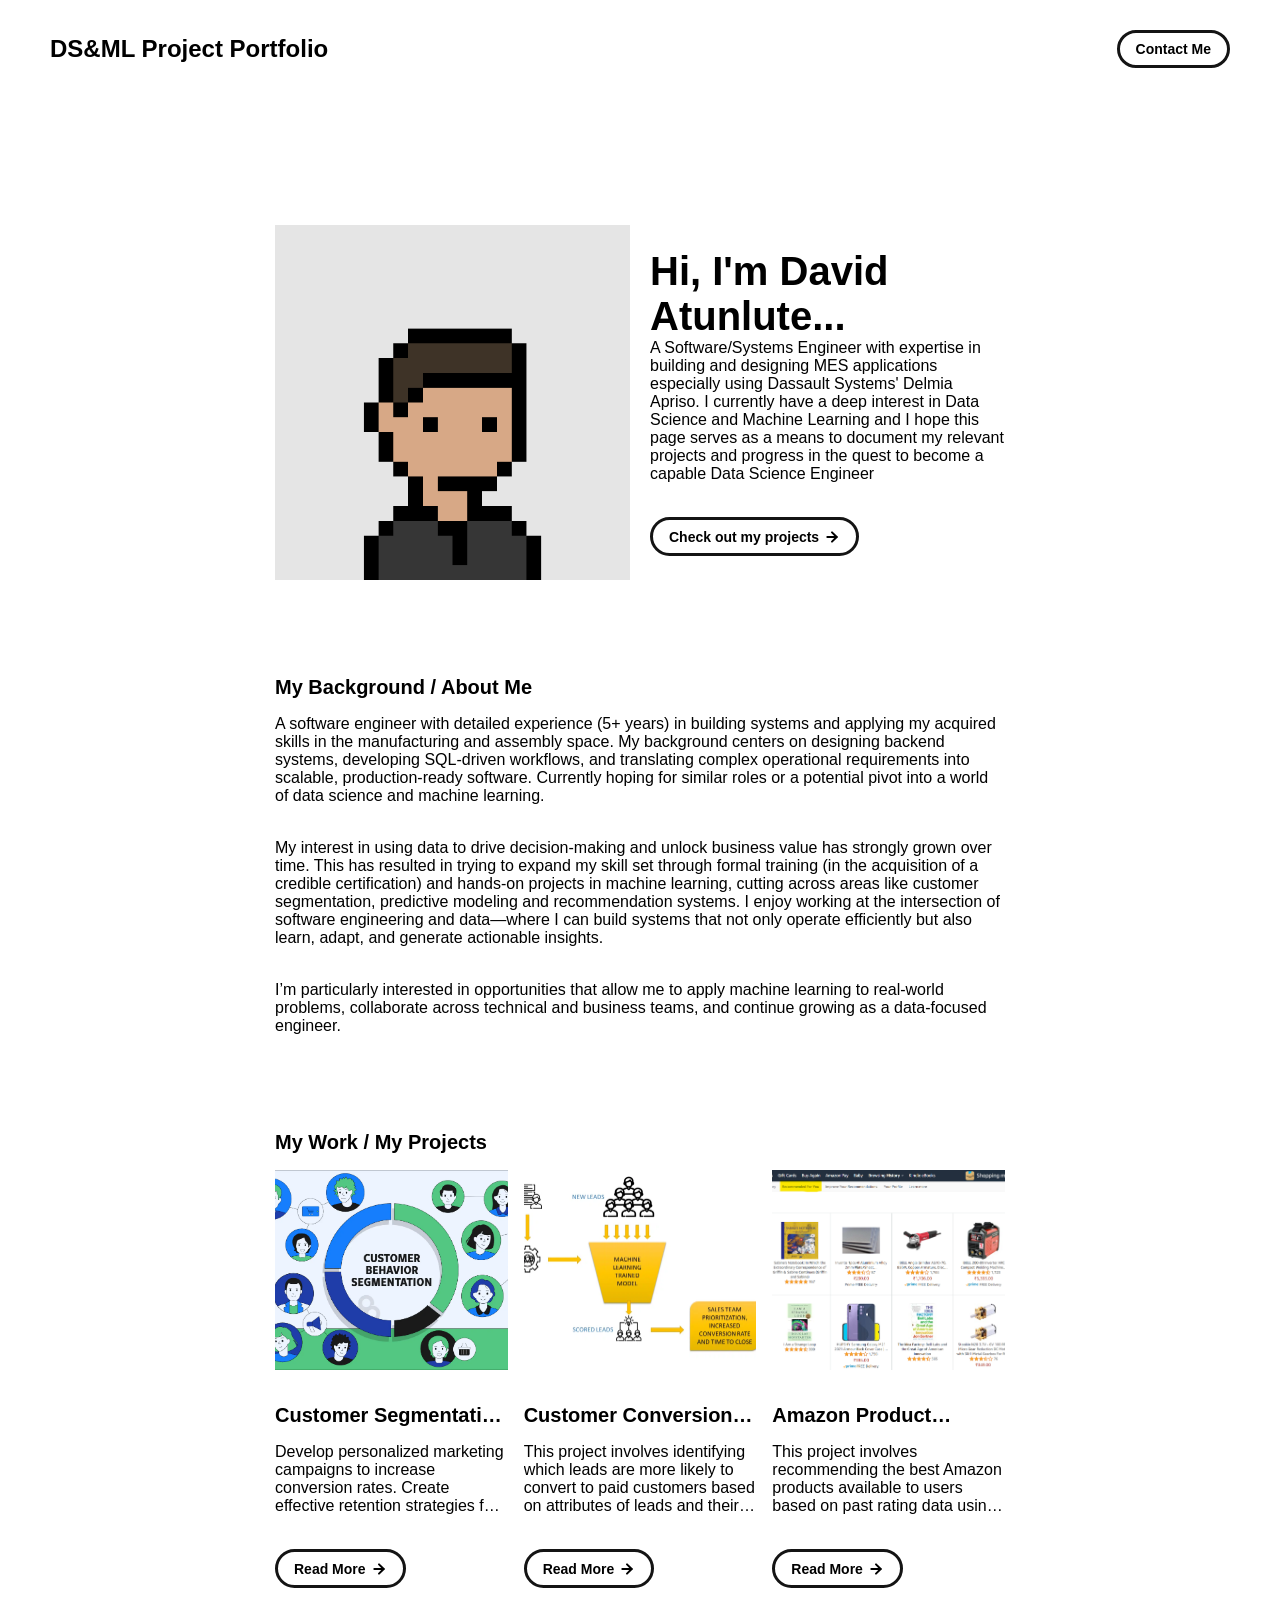
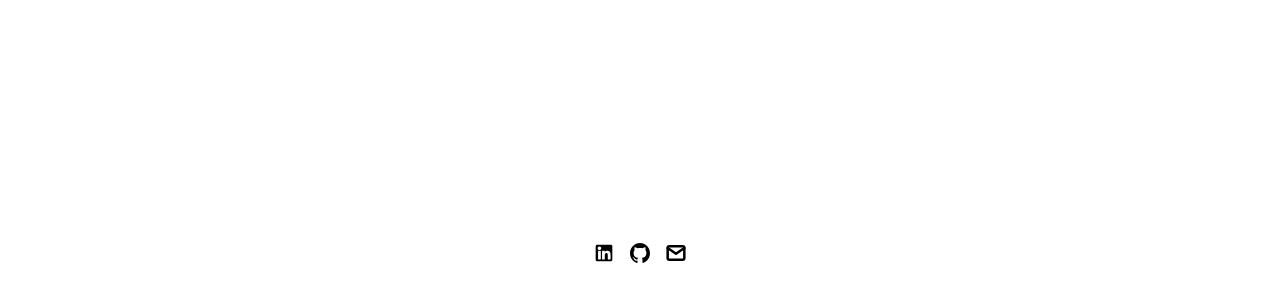
<file: index.html>
<!DOCTYPE html>
<html lang="en">
	<head>
		<meta charset="utf-8">

    <!-- 
      TODO

      Upload your Unemployable (or whatever photo you like) to the assets/images folder
      and change the name of the image below to match the uploaded one

      Change the title in the <title> tag to whatever you would like the title of your portfolio to be

      This should be the same across all pages.
     -->
    <link rel="icon" href="./assets/images/1311.png" />
		<title>Data Science & Machine Learning Portfolio</title>
    <meta name="description" content="A personal portfolio for Data Science and Machine Learning projects.">
    <meta name="viewport" content="width=device-width, initial-scale=1" />

		<link rel="stylesheet" href="./css/layout.css">
    <link rel="stylesheet" href="./css/typography.css">
    <link rel="stylesheet" href="./css/utilities.css">

		<script defer src="./js/script.js"></script>
	</head>
	<body>
    <!-- NAVBAR -->
    <div class="navbar">
      <a class="nav-title-link" href="./index.html">
        <!-- TODO - Change the "Portfolio Title" to whatever you want displayed in the top left -->
        <span class="nav-title">DS&ML Project Portfolio</span>
         <!-- TODO - Change the email after 'mailto:' to your email address for contact -->
        <a class="button" href="mailto:atunlutedavid@gmail.com">
          <span class="button-text">Contact Me</span>
        </a>
      </a>
    </div>

    <!-- MAIN PAGE CONTENT -->
    <div id="main-content">

      <!-- PORTFOLIO HEADER -->
      <div id="portfolio-header">
        <div id="portfolio-header-image-container">
          <!-- 
            TODO

            - Change the img "src" attribute to point to the Unemployable image you uploaded (or whatever image).
            - Change the number to point to your Unemployable & replace the OpenSea link with your own
            - If you aren't using an Unemployable as your image, remove the entire "a" element
          -->
          <img src="./assets/images/1311.png" class="portfolio-header-image">
        </div>

          <!-- 
            TODO

            - Change the main-title to whatver you want
            - Change the body-text after that to a quick introduction to what you do
            - Edit the button text if you feel like it. It will link to the projects section below.
          -->
        <div id="portfolio-header-text-container">
            <div class="header-text">
              <span class="main-title">Hi, I'm David Atunlute...</span>
              <div class="body-text">
                <span>A Software/Systems Engineer with expertise in building and designing MES applications especially using Dassault Systems' Delmia Apriso.</span>
                <span>I currently have a deep interest in Data Science and Machine Learning and I hope this page serves as 
                  a means to document my relevant projects and progress in the quest to become a capable Data Science Engineer
                </span>
              </div>
            </div>
            <a class="button" id="my-work-link">
              <span class="button-text">Check out my projects</span> 
              <image src="./assets/icons/arrow-right.svg" class="right-arrow-icon"/>
            </a>
        </div>
      </div>

      <!-- ABOUT SECTION -->
      <!-- 
        TODO

        - Change the subheader-text to whatever header you want
        - Add paragraphs using the <div class="body-text"></div> elements in the "about-section-content"
      -->
      <div id="about-section">
        <span class="subheader-text">My Background / About Me</span>
        <div class="about-section-content">
          <div class="body-text">A software engineer with detailed experience (5+ years) in building systems and applying my acquired skills in the manufacturing and assembly space. My background centers on designing backend systems, developing SQL-driven workflows, and translating complex operational requirements into scalable, production-ready software. Currently hoping for similar roles or a potential pivot into a world of data science and machine learning.</div>
          <div class="body-text">My interest in using data to drive decision-making and unlock business value has strongly grown over time. This has resulted in trying to expand my skill set through formal training (in the acquisition of a credible certification) and hands-on projects in machine learning, cutting across areas like customer segmentation, predictive modeling and recommendation systems. I enjoy working at the intersection of software engineering and data—where I can build systems that not only operate efficiently but also learn, adapt, and generate actionable insights.</div>
          <div class="body-text">I’m particularly interested in opportunities that allow me to apply machine learning to real-world problems, collaborate across technical and business teams, and continue growing as a data-focused engineer.</div>
        </div>
      </div>

      <!-- PROJECTS / MY WORK SECTION -->
      <div id="my-work-section">
        <!-- TODO - Change the subheader-text to whatever you want the Projects section header to say -->
        <span class="subheader-text">My Work / My Projects</span>

        <div class="projects-container">
          <!-- 
            TODO

            This is where the project cards live. Here's a base level project card for you to copy:
            <div class="project-card">
              <img src="./assets/images/IMAGE_NAME" class="project-image">
              <div class="project-card-text-container">
                <div class="subheader-text project-title">PROJECT_NAME</div>
                <div class="body-text project-card-text">SMALL_PROJECT_DESCRIPTION</div>
              </div>
              <a class="button" href="./project-pages/PROJECT_PAGE_NAME.html">
                <span class="button-text">Read More</span>
                <image src="./assets/icons/arrow-right.svg" class="right-arrow-icon"/>
              </a>
            </div>

            - To add a project to the this area, copy the above, paste it below this comment, and change the following:
                - IMAGE_NAME: the name of the image file in assets/images
                - PROJECT_NAME: the name of the project (keep it short, it only shows 1 line)
                - SMALL_PROJECT_DESCRIPTION: a quick project description (max 4 lines)
                - PROJECT_PAGE_NAME.html: the html filename for the project (must be in project-pages folder)
          -->
          <div class="project-card">
            <img src="./assets/images/customer-behaviour-segmentation.png" class="project-image">
            <div class="project-card-text-container">
              <div class="subheader-text project-title">Customer Segmentation & Marketing Optimization</div>
              <div class="body-text project-card-text">Develop personalized marketing campaigns to increase conversion rates. Create effective retention strategies for high-value customers. Optimize resource allocation, such as inventory management, pricing strategies, and store layouts. As a data scientist tasked with this project, I had to analyze the customer data, apply machine learning techniques to segment the customer base and provide useful insights into the characteristics of each segment.</div>
            </div>
            <a class="button" href="./project-pages/project-template.html">
              <span class="button-text">Read More</span>
              <image src="./assets/icons/arrow-right.svg" class="right-arrow-icon"/>
            </a>
          </div>
          <div class="project-card">
            <img src="./assets/images/customer-conversion.png" class="project-image">
            <div class="project-card-text-container">
              <div class="subheader-text project-title">Customer Conversion Prediction (Classification & Hypothesis Testing)</div>
              <div class="body-text project-card-text">This project involves identifying which leads are more likely to convert to paid customers based on attributes of leads and their interaction details.</div>
            </div>
            <a class="button" href="./project-pages/project-template - PCP.html">
              <span class="button-text">Read More</span>
              <image src="./assets/icons/arrow-right.svg" class="right-arrow-icon"/>
            </a>
          </div>
          <div class="project-card">
            <img src="./assets/images/recommendation-system.png" class="project-image">
            <div class="project-card-text-container">
              <div class="subheader-text project-title">Amazon Product Recommendation System</div>
              <div class="body-text project-card-text">This project involves recommending the best Amazon products available to users based on past rating data using recommendation systems techniques.</div>
            </div>
            <a class="button" href="./project-pages/project-template - RS.html">
              <span class="button-text">Read More</span>
              <image src="./assets/icons/arrow-right.svg" class="right-arrow-icon"/>
            </a>
          </div>
        </div>
      </div>
    </div>

    <!-- FOOTER -->
    <div id="footer">
      <!-- 
        TODO - Change href to your Instagram account (can also delete entire "a" element if no Instagram) 

        This should be the same across all pages.
      -->
      <a class="icon-link" target="_blank" href="https://www.linkedin.com/in/david-atunlute-9586a315b/">
        <image src="./assets/icons/linkedin.svg" class="footer-icon"/>
      </a>
      <!-- 
        TODO - Change href to your Twitter account (can also delete entire "a" element if no Twitter) 
      
        This should be the same across all pages.
      -->
      <a class="icon-link" target="_blank" href="https://github.com/Datunlute">
        <image src="./assets/icons/github.svg" class="footer-icon"/>
      </a>
      <!-- 
        TODO - Change the email after "mailto" to your contact email 
      
        This should be the same across all pages.
      -->
      <a class="icon-link" href="mailto:atunlutedavid@gmail.com">
        <image src="./assets/icons/mail.svg" class="footer-icon"/>
      </a>
    </div>

	</body>
</html>
</file>
<file: css/layout.css>
* {
  box-sizing: border-box;
}

html {
  text-size-adjust: none;
  -webkit-text-size-adjust: none;
  -moz-text-size-adjust: none;
  -ms-text-size-adjust: none;
}

body {
  margin: 0;
  -webkit-font-smoothing: antialiased;
  -moz-osx-font-smoothing: grayscale;
}




/* Main Page Layout */

#main-content {
  margin: 225px 425px;
  display: flex;
  flex-direction: column;
  gap: 96px;
}




/* Portfolio Header */

#portfolio-header {
  display: flex;
  gap: 20px;
  align-items: center;
}

#portfolio-header-image-container {
  display: flex;
  flex-direction: column;
  gap: 10px;
  flex-basis: 50%;
}

.portfolio-header-image {
  width: 100%;
  height: auto;
}

#portfolio-header-text-container {
  display: flex;
  flex-direction: column;
  gap: 34px;
  flex-basis: 50%;
}




/* About Section */

#about-section {
  display: flex;
  flex-direction: column;
  gap: 16px;
}

.about-section-content {
  display: flex;
  flex-direction: column;
  gap: 34px;
}




/* Project Section */

#my-work-section {
  display: flex;
  flex-direction: column;
  gap: 16px;
}

.projects-container {
  display: flex;
  gap: 34px 16px;
  flex-wrap: wrap;
}

    /* Project Cards */

    .project-card {
      max-width: calc((100% - 32px) / 3);
      display: flex;
      flex-direction: column;
      gap: 34px;
    }

    .project-card-text-container {
      flex-direction: column;
      display: flex;
      gap: 16px
    }

    .project-image {
      width: 100%;
      height: 200px;
      object-fit: cover;
      object-position: center;
    }




/* Project Pages */

#project-header {
  display: flex;
  flex-direction: column;
  gap: 16px;
}

.project-header-image {
  width: 100%;
  height: auto;
}

#project-details {
  display: flex;
  flex-direction: column;
  gap: 16px;
}

.project-details-content {
  display: flex;
  flex-direction: column;
  gap: 34px;
}


.project-notebook{
  width: 100%;
  height: 800px;
}

    /* Project Gallery */

    #project-gallery {
      display: flex;
      flex-direction: column;
      gap: 16px;
    }

    .project-gallery-content {
      display: flex;
      flex-wrap: wrap;
      gap: 34px 16px;
    }

    .gallery-image-container {
      width: 100%;
      display: flex;
      flex-direction: column;
      gap: 10px;
    }

    .gallery-image-container.half-width {
      width: calc((100% - 16px) / 2);
    }

    .gallery-image {
      width: 100%;
      height: auto;
    }


/* Extra Extra large devices (large laptops and desktops, 1200px and below) */
@media only screen and (max-width: 1600px) {
  #main-content {
    margin: 225px 275px;
  }
}

/* Extra large devices (large laptops and desktops, 1200px and below) */
@media only screen and (max-width: 1200px) {
  #main-content {
    margin: 225px 175px;
  }
}

/* Large devices (laptops/desktops, 1000px and below) */
@media only screen and (max-width: 1000px) {
  #main-content {
    margin: 225px 75px;
  }
}

/* Small devices (portrait tablets and large phones, 800px and below) */
@media only screen and (max-width: 800px) {
  #main-content {
    margin: 150px 50px;
  }

  #portfolio-header {
    flex-direction: column;
  }

  .project-card {
    max-width: calc((100% - 16px) / 2);
  }
}

/* Small devices (portrait tablets and large phones, 600px and below) */
@media only screen and (max-width: 600px) {
  #main-content {
    margin: 125px 20px;
  }

  .project-card {
    max-width: 100%;
  }
}
</file>
<file: css/typography.css>
body {
  font-family: "Helvetica Neue", Helvetica, Arial, sans-serif;
}

.nav-title {
  font-weight: 700;
  font-size: 24px;
}

.button-text {
  font-size: 14px;
  font-weight: 700;
}

.image-caption {
  font-size: 14px;
  font-weight: 500;
}

.main-title {
  font-size: 40px;
  font-weight: 700;
}

.subheader-text {
  font-size: 20px;
  font-weight: 700;
}

.body-text {
  font-size: 16px;
  font-weight: 500;
}

.project-card-text {
  overflow: hidden;
  text-overflow: ellipsis;
  display: -webkit-box;
  -webkit-line-clamp: 4;
  -webkit-box-orient: vertical;
}

.project-title {
  overflow: hidden;
  text-overflow: ellipsis;
  display: -webkit-box;
  -webkit-line-clamp: 1;
  -webkit-box-orient: vertical;
}
</file>
<file: css/utilities.css>
/* Icons */

.right-arrow-icon {
  width: 16px;
  height: 16px;
  margin-top: 1px;
}

.footer-icon {
  width: 20px;
  height: 20px;
}

a.icon-link {
  transition: transform 200ms ease-in-out;
}

a.icon-link:hover {
  cursor: pointer;
  stroke-width: 5;
  margin: 0;
  transform: rotate(15deg);
}


/* Navbar Styling */

.navbar {
  width: 100%;
  padding: 30px 50px;
  display: flex;
  justify-content: space-between;
  align-items: center;
  position: fixed;
  top: 0;
  left: 0;
}

.nav-title-link {
  color: black;
  text-decoration: none;
}

.nav-title-link:hover {
  text-decoration: underline;
}

/* Small devices (portrait tablets and large phones, 800px and below) */
@media only screen and (max-width: 800px) {
  .navbar {
    padding: 20px 20px;
    background-color: white
  }
}


/* Button Styling */

a.button {
  padding: 8px 16px;
  border: 3px solid #141414;
  border-radius: 50px;
  color: black;
  text-decoration: none;
  width: fit-content;
  display: flex;
  gap: 5px;
  align-items: center;
}

a.button:hover {
  text-decoration: underline;
  text-decoration-thickness: 2px;
  cursor: pointer;
}


/* Footer Styling */

#footer {
  width: 100%;
  display: flex;
  padding: 30px 50px;
  justify-content: center;
  align-items: center;
  gap: 16px;
}

/* Link Styling */
a.no-underline {
  text-decoration: none;
  color: black
}

a.no-underline:hover {
  text-decoration: underline;
  cursor: pointer;
}

/* Small devices (portrait tablets and large phones, 800px and below) */
@media only screen and (max-width: 800px) {
  #footer {
    padding: 20px 20px;
  }
}
</file>
